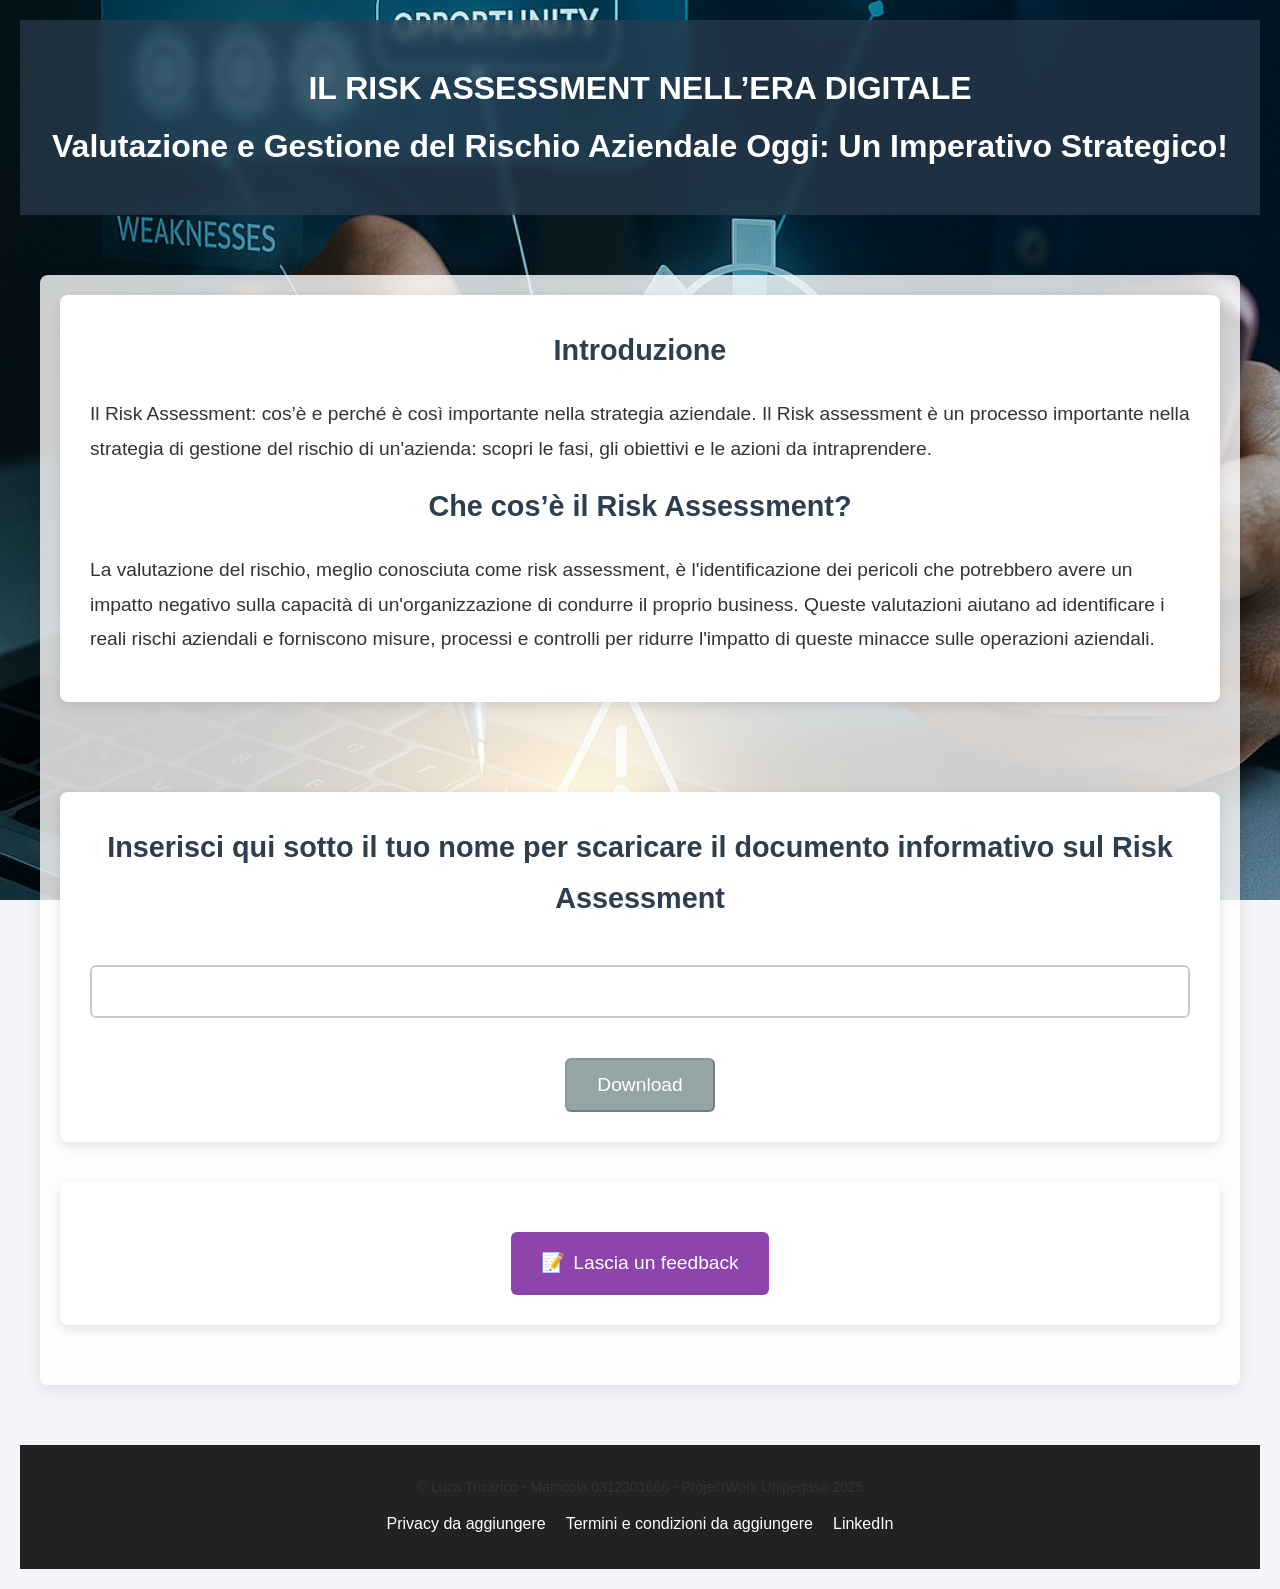
<file: ApplicazioneWeb_PW/index.html>
<!DOCTYPE html>
<!--DAMETTERE ONLINEEEEEEEEEEEEEEEEEEEEEEEEEEEEEEEEEEEEE!!!!!! -->
<html lang="it">
<head> 
    <!-- dichiarazione dello style ccs -->
    <link rel="stylesheet" href="style.css">
    <title>IL RISK ASSESSMENT NELL'ERA DIGITALE</title>
    <!--Meta Tag e Risoluzione per device -->
    <meta charset="UTF-8">
    <meta name="viewport" content="width=device-width, initial-scale=1.0">  
    <meta name="description" content="Valutazione e Gestione del Rischio Aziendale Oggi: Un Imperativo Strategico! 
                Scarica il documento per maggiori informazioni e lascia un feedback.">
    <!-- Open Graph per device -->
    <meta property="og:title" content="IL RISK ASSESSMENT NELL'ERA DIGITALE">
    <meta property="og:description" content="Valutazione e Gestione del Rischio Aziendale Oggi: Un Imperativo Strategico! ">
    <!-- da aggiungereeeeeeeeeeeeeeeeeeeeeeeeeeee l'url della pagina -->
    <meta property="og:url" content="URL_DELLA_PAGINA">

   <script> 
    //function per il download e dichiarazione delle variabili
    function enableDownload() {
        var nomeAzienda = document.getElementById("nome-azienda").value.trim();
        var downloadBtn = document.getElementById("download-btn");
        var loadingText = document.getElementById("loading-text");
        // verifica condizione 
        if (nomeAzienda !== "") {
            loadingText.style.display = "inline"; 
            downloadBtn.setAttribute("disabled", "true");
            setTimeout(function() {
                loadingText.style.display = "none"; 
                downloadBtn.removeAttribute("disabled"); 
            }, 2000);
        } else {
            loadingText.style.display = "none";
            downloadBtn.setAttribute("disabled", "true");
        }
    }
    function downloadPDF() {
        var nomeAzienda = document.getElementById("nome-azienda").value.trim();
        if (!nomeAzienda) {
            alert("Inserisci il nome della tua azienda");
            return;
        }
        // filePath del documento da scaricare
        var filePath = "res/files/documento.pdf"; 
        // creazione link temporaneo per il download  
        var link = document.createElement("a"); 
        link.href = filePath;
        link.setAttribute("download","documento.pdf"); 
        document.body.appendChild(link);
        link.click();
        document.body.removeChild(link);
    }
</script>
    
</head>
<body class="body">
    <header>
        <div class="container">
            <h1>IL RISK ASSESSMENT NELL’ERA DIGITALE </h1>
            <h1>Valutazione e Gestione del Rischio Aziendale Oggi: Un Imperativo Strategico! </h1>
            <!--immagine unipegaso
            <img src="res/img/logo-unipegaso.png"> -->
        </div>
    </header>

    <main class="content">
        <div class="col-2">
            <section class="introduction">
                <h2>Introduzione</h2>
                <p>Il Risk Assessment: cos’è e perché è così importante nella strategia aziendale. 
                   Il Risk assessment è un processo importante nella strategia di gestione del rischio di un'azienda: scopri le fasi, gli obiettivi e le azioni da intraprendere.</p>
                <h2>Che cos’è il Risk Assessment?</h2>
                <h2></h2>
                <p>La valutazione del rischio, meglio conosciuta come risk assessment, è l'identificazione dei pericoli che potrebbero avere un impatto negativo sulla capacità di un'organizzazione di condurre il proprio business.
                   Queste valutazioni aiutano ad identificare i reali rischi aziendali e forniscono misure, processi e controlli per ridurre l'impatto di queste minacce sulle operazioni aziendali.</p>
            </section>
        </div>

        <div class="col-2">
            <section class="download">
                <h2>Inserisci qui sotto il tuo nome per scaricare il documento informativo sul Risk Assessment</h2>
                <input type="text" id="nome-azienda" name="nome-azienda" onkeyup="enableDownload()">
                <span id="loading-text" style="display: none;" aria-live="polite">Loading...</span>
                <div class="center-button">
                    <button id="download-btn" class="download-btn" onclick="downloadPDF()" disabled>Download</button>
                </div>
            </section>
            <section class="google-form">
                   <div class="center-button">
                      <a href="https://forms.gle/QTFNaUG1ViP7fc279" target="_blank" class="google-form-btn">
                        <span class="icon">📝</span>Lascia un feedback
                      </a>
                   </div>
            </section>
        </div>
    </main>

    <footer>
        <div class="container">
            <p>&copy; Luca Tricarico - Matricola 0312301666 - ProjectWork Unipegaso 2025</p>
            <ul>
                <li><a href="#" id="privacy">Privacy da aggiungere</a></li>
                <li><a href="#" id="terms">Termini e condizioni da aggiungere</a></li>
                <li><a href="https://it.linkedin.com/in/luca-tricarico-8180b1132" target="_blank">LinkedIn</a></li>
            </ul>
        </div>
    </footer>
   <!--bottone per la risalita della pagina -->
    <button onclick="window.scrollTo({ top: 0, behavior: 'smooth' })" id="back-to-top-btn">⬆️</button>
     <!--bottone per la risalita della pagina -->
    <script>
        const backToTopBtn = document.getElementById("back-to-top-btn");
        window.addEventListener("scroll", function () {
          const scrollTop = document.documentElement.scrollTop || document.body.scrollTop;
            
            if (scrollTop > 100) {
              backToTopBtn.classList.add("show");
            } else {
              backToTopBtn.classList.remove("show");
            }
          });
          backToTopBtn.addEventListener("click", function () {
            window.scrollTo({
               top: 0,
               behavior: "smooth"
          });
        });
    </script>
</body>
</html>
</file>
<file: ApplicazioneWeb_PW/style.css>
/* Reset CSS */
* {
    margin: 0;
    padding: 0;
    box-sizing: border-box;
}

/* Body e sfondo web page */
body {
    font-family: Arial, sans-serif;
    background-color: #f4f4f9;
    color: #333;
    line-height: 1.8;
    padding: 20px;
    background-image: url('res/img/background.jpg');
    background-size: cover; 
    background-position: center; 
    background-attachment: fixed; 
}

/* Intestazione*/
header {
    background-color: rgba(44, 62, 80, 0.7);
    backdrop-filter: blur(5px); /* Aggiungi un effetto di sfocatura */
    color: #fff;
    padding: 40px 0;
    text-align: center;
}
header .container {
    max-width: 1200px;
    margin: 0 auto;
}
header img {
    max-width: 150px;
    margin-top: 20px;
}

/* Contenuto principale */
.content {
    max-width: 1200px;
    margin: 60px auto;
    display: flex;
    gap: 50px;
    flex-wrap: wrap;
    background-color: rgba(255, 255, 255, 0.8);
    padding: 20px;
    border-radius: 8px; 
    box-shadow: 0px 4px 15px rgba(0, 0, 0, 0.1);
}

/* Sezioni */
.introduction, .personal-info, .download, .google-form {
    background: white;
    padding: 30px;
    border-radius: 8px;
    box-shadow: 0 4px 12px rgba(0, 0, 0, 0.1);
    margin-bottom: 40px;
}
h2 {
    font-size: 1.8em;
    color: #2c3e50;
    margin-bottom: 20px;
    text-align: center;
}
p {
    font-size: 1.2em;
    color: #333;
    margin-bottom: 15px;
}

/* Immagine introduttiva */
.intro-image {
    width: 100%;
    margin-top: 20px;
    border-radius: 8px;
    box-shadow: 0 4px 12px rgba(0, 0, 0, 0.1);
}

/* Campo input per nome azienda */
#nome-azienda {
    width: 100%;
    padding: 14px;
    margin-top: 20px;
    font-size: 1.1em;
    border: 2px solid #ccc;
    border-radius: 6px;
    text-align: center;
}
#nome-azienda:focus {
    border-color: #3498db;
}

/* Messaggio di "Loading..." */
#loading-text {
    font-size: 1.2em;
    color: #3498db;
    margin-left: 10px;
    display: none;
}

/* spinner di caricamento */
.spinner {
    border: 4px solid #f3f3f3;
    border-top: 4px solid #3498db;
    border-radius: 50%;
    width: 30px;
    height: 30px;
    animation: spin 1s linear infinite;
}
@keyframes spin {
    0% { transform: rotate(0deg); }
    100% { transform: rotate(360deg); }
}

/* Pulsante di download */
.download-btn {
    display: inline-block;
    margin-top: 20px;
    padding: 14px 35px;
    font-size: 1.3em;
    background-color: #3498db;
    color: white;
    text-decoration: none;
    border-radius: 6px;
    transition: background-color 0.5s;
    cursor: pointer;
}
.download-btn:hover {
    background-color: #2980b9;
}
.download-btn:disabled {
    background-color: #95a5a6;
    cursor: not-allowed;
}

/* Pulsante Google Form */
.center-button {
    display: flex;
    justify-content: center; 
    align-items: center;     
    width: 100%;            
    margin-top: 20px;       
}
.google-form-btn, .download-btn {
    padding: 14px 30px;
    font-size: 1.2em;
    background-color: #8e44ad;
    color: white;
    text-decoration: none;
    border-radius: 6px;
    transition: background-color 0.5s;
    text-align: center;
    cursor: pointer;
    display: inline-flex;
    align-items: center;
}

.google-form-btn:hover, .download-btn:hover {
    background-color: #732d91;
}
.google-form-btn .icon {
    margin-right: 8px;
}
/* Sfondo scuro */
footer {
    background-color: #222;  
    color: white;  
    text-align: center;  
    padding: 20px 0;  
}

/* Stili per il paragrafo del copyright */
footer p {
    font-size: 14px;  
    margin: 10px 0;  
}
/* Stili per la lista di link nel footer */
footer ul {
    list-style: none;  
    padding: 0;  
    margin: 10px 0;  
    display: flex;  
    justify-content: center;  
    align-items: center;
    gap: 20px; 
}
/* Stili per gli elementi della lista */
footer ul li {
    display: inline-block;  
}
/* Stili per i link */
footer ul li a {
    text-decoration: none;  
    color: white;  
    font-size: 16px;  
    transition: color 0.3s;  
}
footer ul li a:hover {
    color: #f39c12;  
}

/* Media Queries per smartphone */
@media (max-width: 768px) {
    .content {
        flex-direction: column;
        gap: 20px;
    }
    .col-2 {
        width: 100%;
    }
    h2 {
        font-size: 1.5em;  
    }
    .download-btn {
        font-size: 1.1em;  
        padding: 12px 30px;
    }
    .google-form-btn {
        font-size: 1.1em;
        padding: 12px 25px;
    }
}

/* Focus per i pulsanti */
.download-btn:focus, .google-form-btn:focus {
    outline: 3px solid #3498db;
    outline-offset: 2px;
    background-color: #2980b9;  
}
    
/* Pulsante di BackToTop */
#back-to-top-btn {
  position: fixed;
  bottom: 30px;
  right: 30px;
  padding: 12px 16px;
  font-size: 24px;
  background-color: #007bff;
  color: white;
  border: none;
  border-radius: 50%;
  cursor: pointer;
  box-shadow: 0 2px 8px rgba(0,0,0,0.3);
  z-index: 999;
  opacity: 0;
  pointer-events: none;
  transition: opacity 0.4s ease, transform 0.3s ease;
  transform: translateY(20px);
}
#back-to-top-btn.show {
  opacity: 1;
  pointer-events: auto;
  transform: translateY(0);
}
/* Effetto Hover */
#back-to-top-btn:hover {
    background-color: #0056b3; 
}
</file>
